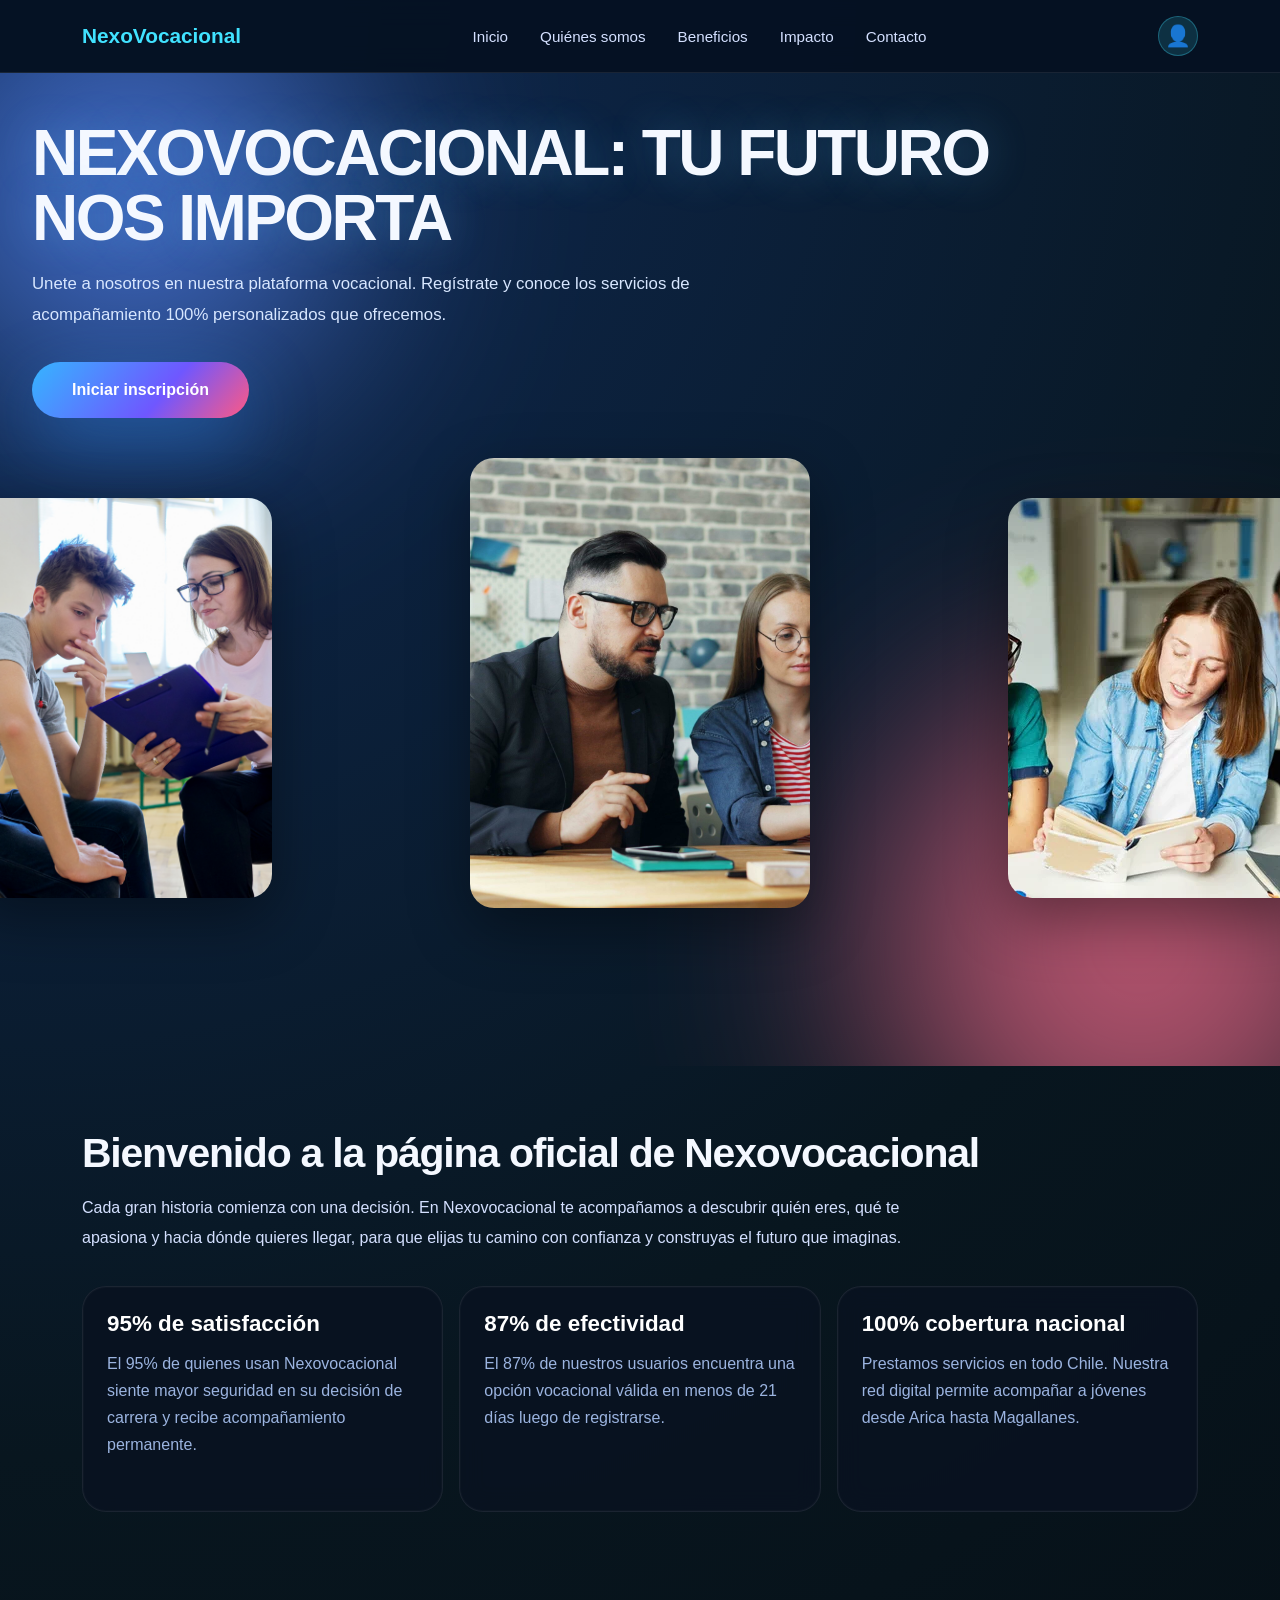
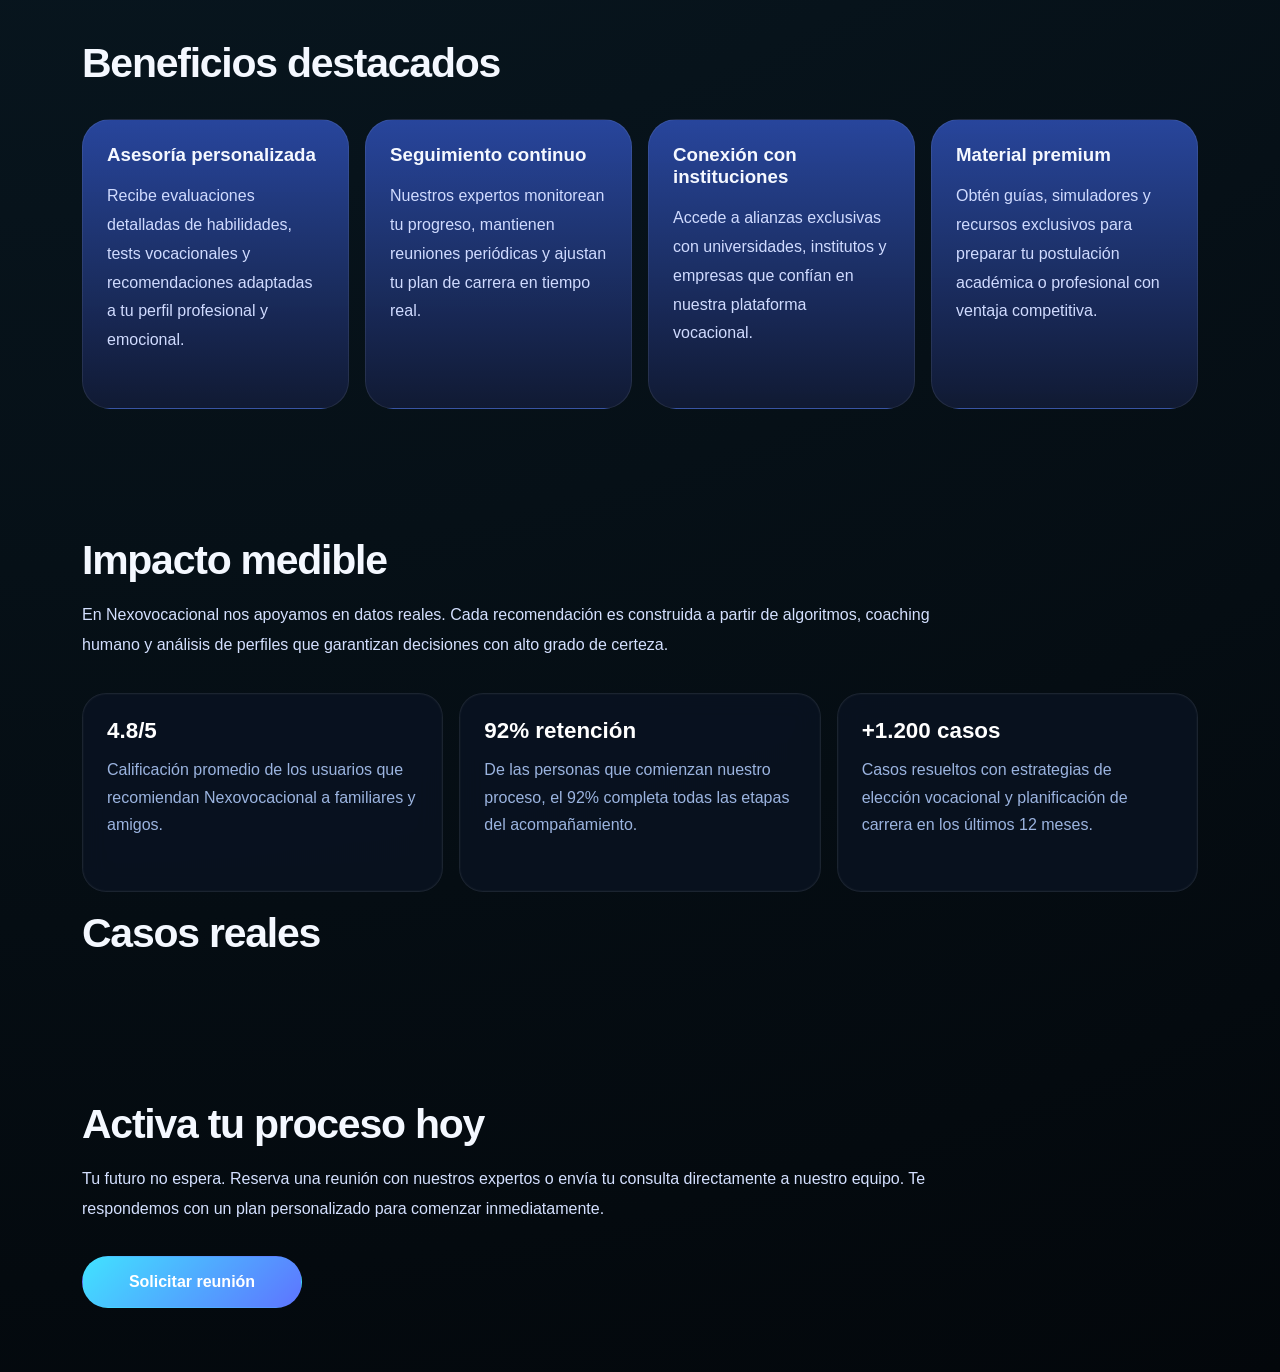
<file: index.html>
<!DOCTYPE html>
<html lang="es">
<head>
  <meta charset="UTF-8">
  <meta name="viewport" content="width=device-width, initial-scale=1.0">
  <title>Nexovocacional</title>
  <link rel="stylesheet" href="css/style.css">

</head>
<body>
  <header class="navbar">
    <div class="navbar-container">
      <div class="navbar-logo">
        <span>NexoVocacional</span>
      </div>
      <nav class="navbar-menu">
        <a href="#inicio" class="nav-link">Inicio</a>
        <a href="#officialPage" class="nav-link">Quiénes somos</a>
        <a href="#beneficios" class="nav-link">Beneficios</a>
        <a href="#impacto" class="nav-link">Impacto</a>
        <a href="#contacto" class="nav-link">Contacto</a>
      </nav>
      <div class="navbar-account">
        <button id="accountBtn" class="account-btn" title="Mi cuenta">👤</button>
      </div>
    </div>
  </header>

  <div class="hero" id="inicio">
    <div class="hero-content">
      <div class="brand">
        <h1>Nexovocacional: tu futuro nos importa</h1>
        <p>Unete a nosotros en nuestra plataforma vocacional. Regístrate y conoce los servicios de acompañamiento 100% personalizados que ofrecemos.</p>
        <button class="register-btn" id="openRegister">Iniciar inscripción</button>
      </div>
      <div class="hero-gallery">
        <div class="gallery-item item-1">
          <img src="img/iStock-1297407288.jpg" alt="Estudiantes en orientación vocacional">
        </div>
        <div class="gallery-item item-2">
          <img src="img/orientacion-scaled.jpg" alt="Sesión de orientación vocacional">
        </div>
        <div class="gallery-item item-3">
          <img src="img/stock-photo-portrait-two-teenage-girls-reading-book-desk-together-lesson-modern.jpg" alt="Estudiantes estudiando juntas">
        </div>
      </div>
    </div>
  </div>

  <div class="register-modal hide" id="registerModal">
    <div class="register-card">
      <h2>Completa tu perfil</h2>
      <p>Accede a un registro completo para obtener recomendaciones personalizadas de carrera.</p>
      <p class="modal-description">Te guiaremos a través de un cuestionario vocacional para identificar tu mejor camino profesional.</p>
      <a href="registro.html" class="register-link-btn">Ir al registro completo</a>
      <p class="modal-footer">O cierra este modal para continuar explorando nuestros servicios.</p>
    </div>
  </div>

  <main id="officialPage">
    <section class="section">
      <h2>Bienvenido a la página oficial de Nexovocacional</h2>
      <p>Cada gran historia comienza con una decisión. En Nexovocacional te acompañamos a descubrir quién eres, qué te apasiona y hacia dónde quieres llegar, para que elijas tu camino con confianza y construyas el futuro que imaginas.
</p>
      <div class="badge-group">
        <div class="badge">
          <h3>95% de satisfacción</h3>
          <p>El 95% de quienes usan Nexovocacional siente mayor seguridad en su decisión de carrera y recibe acompañamiento permanente.</p>
        </div>
        <div class="badge">
          <h3>87% de efectividad</h3>
          <p>El 87% de nuestros usuarios encuentra una opción vocacional válida en menos de 21 días luego de registrarse.</p>
        </div>
        <div class="badge">
          <h3>100% cobertura nacional</h3>
          <p>Prestamos servicios en todo Chile. Nuestra red digital permite acompañar a jóvenes desde Arica hasta Magallanes.</p>
        </div>
      </div>
    </section>

    <section class="section" id="beneficios">
      <h2>Beneficios destacados</h2>
      <div class="benefits-grid">
        <article class="benefit-card">
          <h3>Asesoría personalizada</h3>
          <p>Recibe evaluaciones detalladas de habilidades, tests vocacionales y recomendaciones adaptadas a tu perfil profesional y emocional.</p>
        </article>
        <article class="benefit-card">
          <h3>Seguimiento continuo</h3>
          <p>Nuestros expertos monitorean tu progreso, mantienen reuniones periódicas y ajustan tu plan de carrera en tiempo real.</p>
        </article>
        <article class="benefit-card">
          <h3>Conexión con instituciones</h3>
          <p>Accede a alianzas exclusivas con universidades, institutos y empresas que confían en nuestra plataforma vocacional.</p>
        </article>
        <article class="benefit-card">
          <h3>Material premium</h3>
          <p>Obtén guías, simuladores y recursos exclusivos para preparar tu postulación académica o profesional con ventaja competitiva.</p>
        </article>
      </div>
    </section>

    <section class="section" id="impacto">
      <h2>Impacto medible</h2>
      <p>En Nexovocacional nos apoyamos en datos reales. Cada recomendación es construida a partir de algoritmos, coaching humano y análisis de perfiles que garantizan decisiones con alto grado de certeza.</p>
      <div class="badge-group">
        <div class="badge">
          <h3>4.8/5</h3>
          <p>Calificación promedio de los usuarios que recomiendan Nexovocacional a familiares y amigos.</p>
        </div>
        <div class="badge">
          <h3>92% retención</h3>
          <p>De las personas que comienzan nuestro proceso, el 92% completa todas las etapas del acompañamiento.</p>
        </div>
        <div class="badge">
          <h3>+1.200 casos</h3>
          <p>Casos resueltos con estrategias de elección vocacional y planificación de carrera en los últimos 12 meses.</p>
        </div>
      </div><br>
      <h3 id="casosReales">Casos reales</h3> 
    </section>

    <!-- <section class="section">
      <div class="map-panel">
        <svg viewBox="0 0 360 640" xmlns="http://www.w3.org/2000/svg" role="img" aria-label="Mapa de Chile">
          <defs>
            <linearGradient id="grad" x1="0%" y1="0%" x2="100%" y2="100%">
              <stop offset="0%" stop-color="#4ea6ff" />
              <stop offset="100%" stop-color="#7f3cff" />
            </linearGradient>
          </defs>
          <rect x="0" y="0" width="360" height="640" rx="36" fill="#061122" />
          <path d="M160 20c28 10 34 38 42 62 8 23 15 40 12 60-3 18-10 22-22 28-12 5-18 14-22 28-5 16-2 36 6 52 7 13 15 22 18 38 4 22-4 43-8 64-4 18-2 42 0 62 2 24-2 54-4 80-3 27-4 58-2 84 2 20 6 45 1 66-5 19-19 36-34 51-14 13-28 25-47 28-10 2-21 0-30-3-9-4-18-11-23-19-6-8-9-18-11-27-4-25-2-52 2-78 4-32 10-67 14-99 3-27 3-50 0-67-3-16-8-28-20-35-13-8-33-8-49-4-19 5-39 10-58 10-11 0-20-1-28-7-9-8-11-22-9-34 3-25 15-47 30-68 16-20 36-38 56-54 13-10 28-20 44-27 18-9 40-11 60-14 25-4 52-10 76-10 20 0 44 4 63 12z" fill="url(#grad)" filter="drop-shadow(0 20px 40px rgba(0,0,0,0.35))" />
          <circle cx="270" cy="460" r="34" fill="#ff9b3d" opacity="0.9" />
          <text x="180" y="110" fill="#e5f2ff" font-size="20" font-weight="700" text-anchor="middle">NEXOVOCACIONAL</text>
          <text x="180" y="140" fill="#b0d9ff" font-size="16" text-anchor="middle">Atrévete a dar el primer paso</text>
          <text x="180" y="160" fill="#b0d9ff" font-size="16" text-anchor="middle">para cambiar tu</text>
        </svg>
        <div class="map-copy">
          <h3>Servicio nacional en todo Chile</h3>
          <ul>
            <li>Atención digital para todas las regiones, desde Arica hasta Magallanes.</li>
            <li>Reuniones virtuales de alta calidad y seguimiento sin importar tu ubicación.</li>
            <li>Soporte telefónico y por correo para cada etapa del proceso vocacional.</li>
          </ul>
        </div>
      </div>
    </section> -->

    <section class="section" id="contacto">
      <h2>Activa tu proceso hoy</h2>
      <p>Tu futuro no espera. Reserva una reunión con nuestros expertos o envía tu consulta directamente a nuestro equipo. Te respondemos con un plan personalizado para comenzar inmediatamente.</p>
      <div class="actions">
        <a class="primary" href="solicitarServicio.html">Solicitar reunión</a>
      
      </div>
    </section>
  </main>

  <script src="js/script.js"></script>
</body>
</html>
</file>
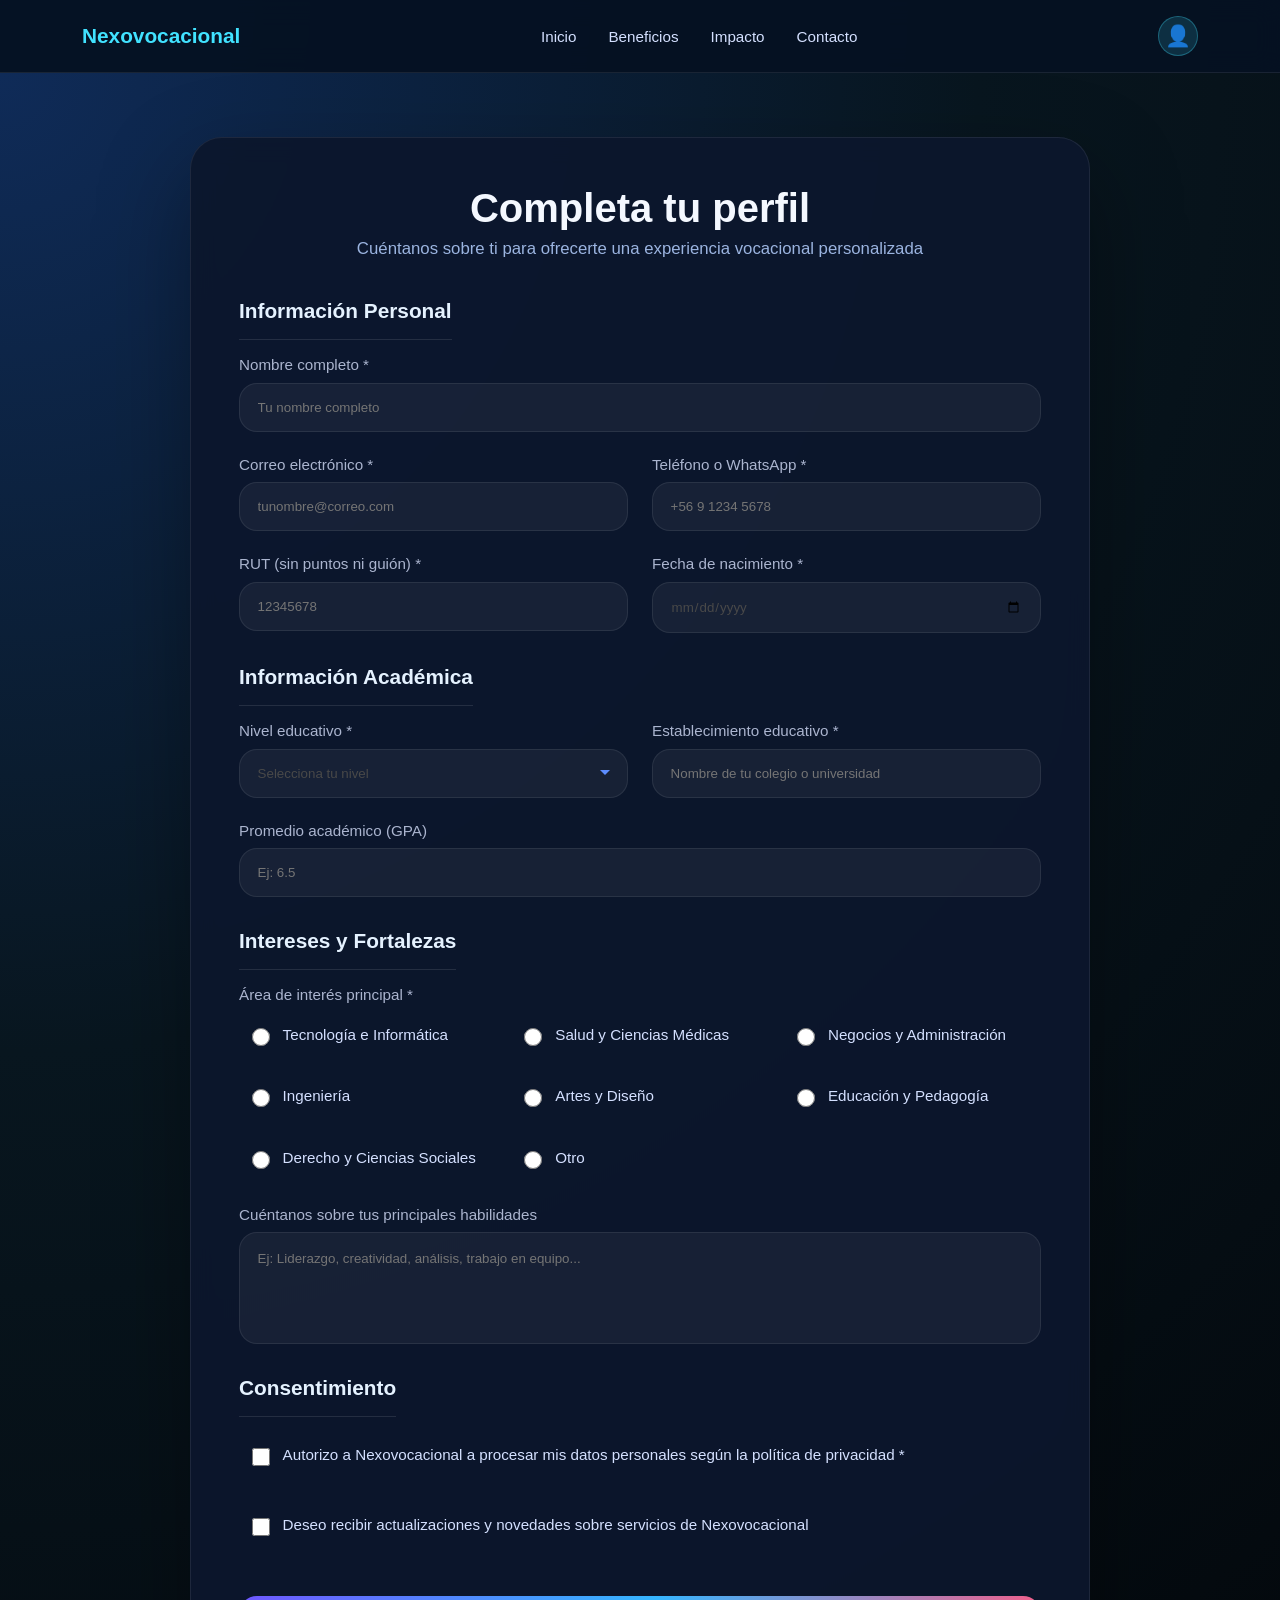
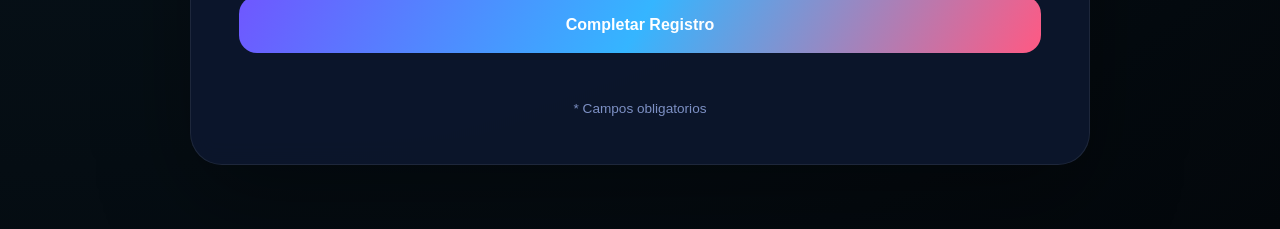
<file: registro.html>
<!DOCTYPE html>
<html lang="es">
<head>
  <meta charset="UTF-8">
  <meta name="viewport" content="width=device-width, initial-scale=1.0">
  <title>Nexovocacional</title>
  <link rel="stylesheet" href="css/style.css">
  <link rel="stylesheet" href="css/registro.css">
</head>
<body>
  <header class="navbar">
    <div class="navbar-container">
      <div class="navbar-logo">
        <a href="index.html">Nexovocacional</a>
      </div>
      <nav class="navbar-menu">
        <a href="index.html#inicio" class="nav-link">Inicio</a>
        <a href="index.html#beneficios" class="nav-link">Beneficios</a>
        <a href="index.html#impacto" class="nav-link">Impacto</a>
        <a href="index.html#contacto" class="nav-link">Contacto</a>
      </nav>
      <div class="navbar-account">
        <button id="accountBtn" class="account-btn" title="Mi cuenta">👤</button>
      </div>
    </div>
  </header>

  <main class="registro-container">
    <div class="registro-wrapper">
      <div class="registro-header">
        <h1>Completa tu perfil</h1>
        <p>Cuéntanos sobre ti para ofrecerte una experiencia vocacional personalizada</p>
      </div>

      <form id="registroForm" class="registro-form">
        <!-- Información Personal -->
        <fieldset class="form-section">
          <legend>Información Personal</legend>
          
          <div class="form-group">
            <label for="nombre">Nombre completo *</label>
            <input type="text" id="nombre" name="nombre" placeholder="Tu nombre completo" required>
          </div>

          <div class="form-row">
            <div class="form-group">
              <label for="email">Correo electrónico *</label>
              <input type="email" id="email" name="email" placeholder="tunombre@correo.com" required>
            </div>
            <div class="form-group">
              <label for="telefono">Teléfono o WhatsApp *</label>
              <input type="tel" id="telefono" name="telefono" placeholder="+56 9 1234 5678" required>
            </div>
          </div>

          <div class="form-row">
            <div class="form-group">
              <label for="rut">RUT (sin puntos ni guión) *</label>
              <input type="text" id="rut" name="rut" placeholder="12345678" required>
            </div>
            <div class="form-group">
              <label for="fecha_nacimiento">Fecha de nacimiento *</label>
              <input type="date" id="fecha_nacimiento" name="fecha_nacimiento" required>
            </div>
          </div>
        </fieldset>

        <!-- Información Académica -->
        <fieldset class="form-section">
          <legend>Información Académica</legend>
          
          <div class="form-row">
            <div class="form-group">
              <label for="nivel">Nivel educativo *</label>
              <select id="nivel" name="nivel" required>
                <option value="">Selecciona tu nivel</option>
                <option value="7mo_8vo">7mo a 8vo básico</option>
                <option value="1ro_2do_medio">1ro a 2do medio</option>
                <option value="3ro_4to_medio">3ro a 4to medio</option>
                <option value="egresado">Egresado de educación media</option>
                <option value="universitario">Estudiante universitario</option>
                <option value="profesional">Profesional trabajando</option>
              </select>
            </div>
            <div class="form-group">
              <label for="establecimiento">Establecimiento educativo *</label>
              <input type="text" id="establecimiento" name="establecimiento" placeholder="Nombre de tu colegio o universidad" required>
            </div>
          </div>

          <div class="form-group">
            <label for="promedio">Promedio académico (GPA)</label>
            <input type="number" id="promedio" name="promedio" min="1" max="7" step="0.1" placeholder="Ej: 6.5">
          </div>
        </fieldset>

        <!-- Intereses y Fortalezas -->
        <fieldset class="form-section">
          <legend>Intereses y Fortalezas</legend>
          
          <div class="form-group">
            <label>Área de interés principal *</label>
            <div class="checkbox-group">
              <label class="checkbox-label">
                <input type="radio" name="area_interes" value="tecnologia" required>
                <span>Tecnología e Informática</span>
              </label>
              <label class="checkbox-label">
                <input type="radio" name="area_interes" value="salud">
                <span>Salud y Ciencias Médicas</span>
              </label>
              <label class="checkbox-label">
                <input type="radio" name="area_interes" value="negocios">
                <span>Negocios y Administración</span>
              </label>
              <label class="checkbox-label">
                <input type="radio" name="area_interes" value="ingenieria">
                <span>Ingeniería</span>
              </label>
              <label class="checkbox-label">
                <input type="radio" name="area_interes" value="artes">
                <span>Artes y Diseño</span>
              </label>
              <label class="checkbox-label">
                <input type="radio" name="area_interes" value="educacion">
                <span>Educación y Pedagogía</span>
              </label>
              <label class="checkbox-label">
                <input type="radio" name="area_interes" value="derecho">
                <span>Derecho y Ciencias Sociales</span>
              </label>
              <label class="checkbox-label">
                <input type="radio" name="area_interes" value="otro">
                <span>Otro</span>
              </label>
            </div>
          </div>

          <div class="form-group">
            <label for="habilidades">Cuéntanos sobre tus principales habilidades</label>
            <textarea id="habilidades" name="habilidades" placeholder="Ej: Liderazgo, creatividad, análisis, trabajo en equipo..." rows="4"></textarea>
          </div>
        </fieldset>

        <!-- Información de Contacto y Consentimiento -->
        <fieldset class="form-section">
          <legend>Consentimiento</legend>
          
          <label class="checkbox-label full">
            <input type="checkbox" name="privacidad" required>
            <span>Autorizo a Nexovocacional a procesar mis datos personales según la política de privacidad *</span>
          </label>
          
          <label class="checkbox-label full">
            <input type="checkbox" name="contacto">
            <span>Deseo recibir actualizaciones y novedades sobre servicios de Nexovocacional</span>
          </label>
        </fieldset>

        <button type="submit" class="submit-btn">Completar Registro</button>
        <p class="form-info">* Campos obligatorios</p>
      </form>
    </div>
  </main>

  <script src="js/registro.js"></script>
</body>
</html>
</file>
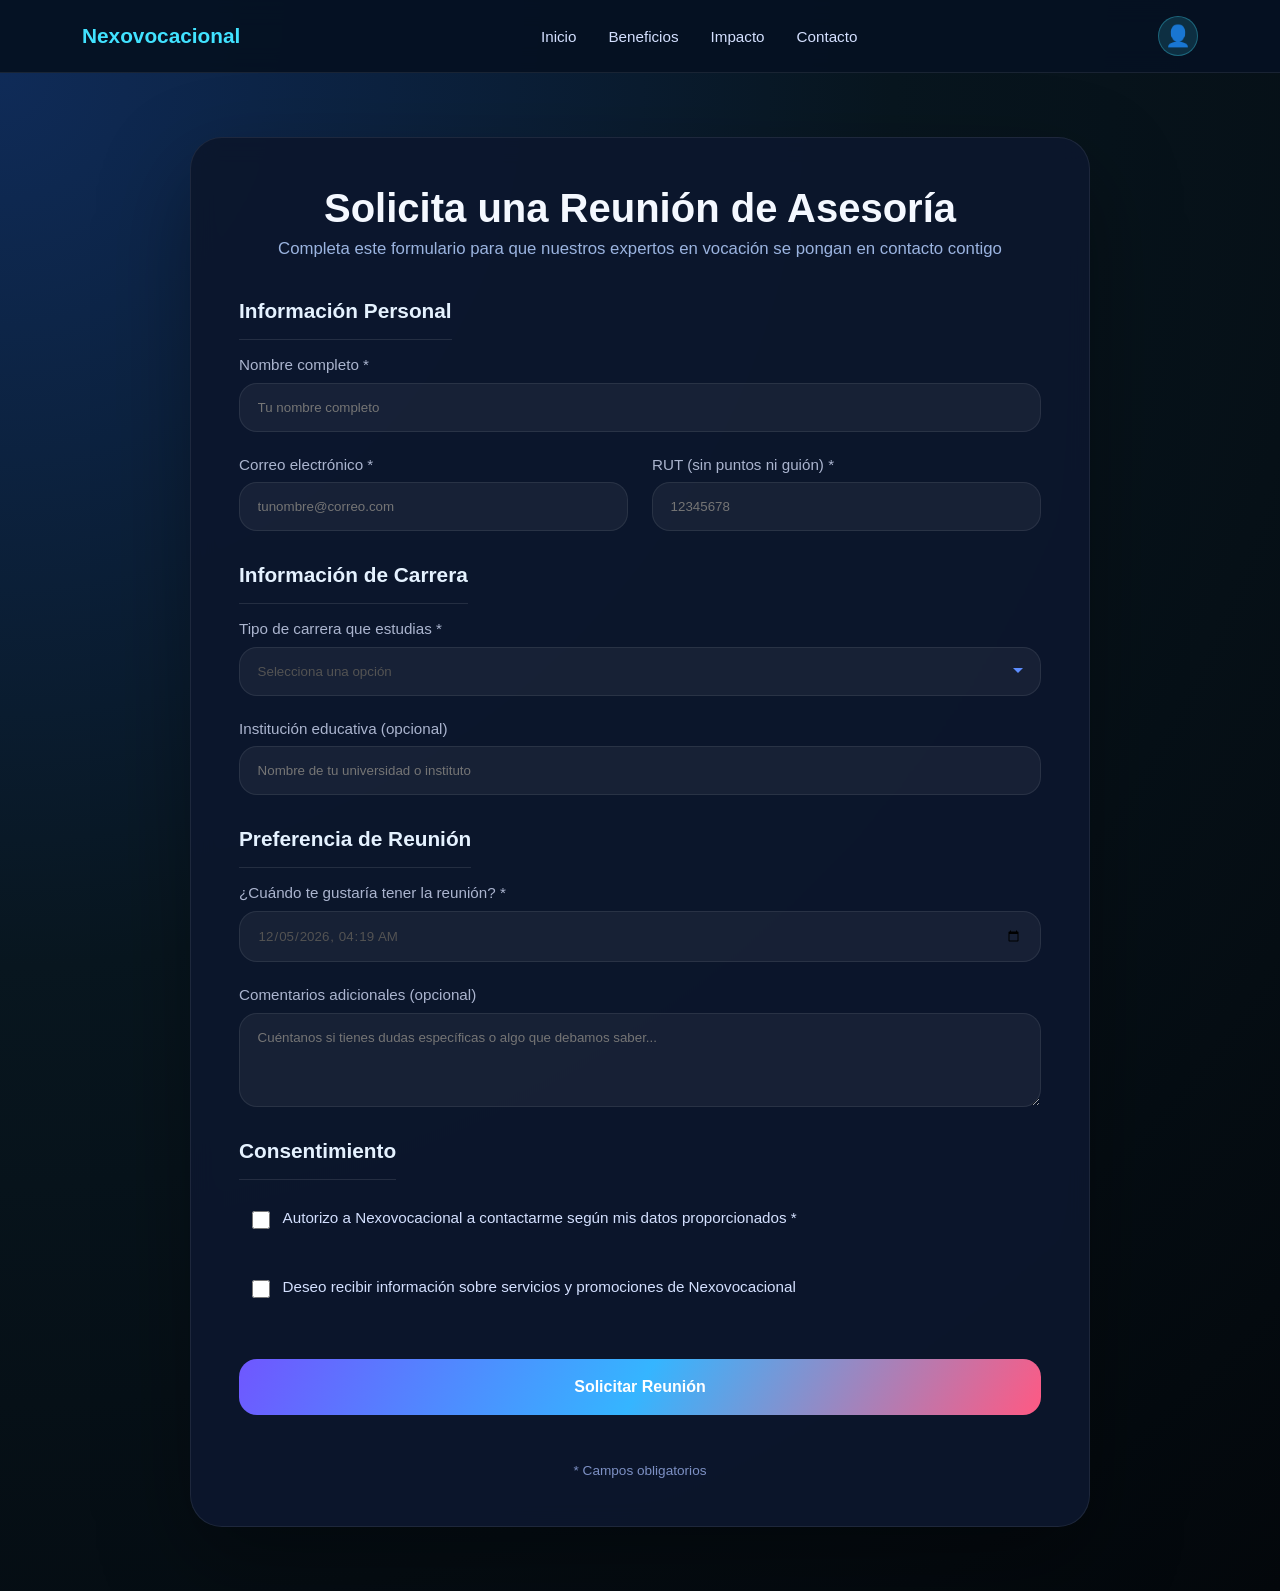
<file: solicitarServicio.html>
<!DOCTYPE html>
<html lang="es">
<head>
  <meta charset="UTF-8">
  <meta name="viewport" content="width=device-width, initial-scale=1.0">
  <title>Nexovocacional</title>
  <link rel="stylesheet" href="css/style.css">
  <link rel="stylesheet" href="css/solicitarServicio.css">
</head>
<body>
  <header class="navbar">
    <div class="navbar-container">
      <div class="navbar-logo">
        <a href="index.html">Nexovocacional</a>
      </div>
      <nav class="navbar-menu">
        <a href="index.html#inicio" class="nav-link">Inicio</a>
        <a href="index.html#beneficios" class="nav-link">Beneficios</a>
        <a href="index.html#impacto" class="nav-link">Impacto</a>
        <a href="index.html#contacto" class="nav-link">Contacto</a>
      </nav>
      <div class="navbar-account">
        <button id="accountBtn" class="account-btn" title="Mi cuenta">👤</button>
      </div>
    </div>
  </header>

  <main class="servicio-container">
    <div class="servicio-wrapper">
      <div class="servicio-header">
        <h1>Solicita una Reunión de Asesoría</h1>
        <p>Completa este formulario para que nuestros expertos en vocación se pongan en contacto contigo</p>
      </div>

      <form id="solicitarServicioForm" class="servicio-form">
        
        <!-- Información Personal -->
        <fieldset class="form-section">
          <legend>Información Personal</legend>
          
          <div class="form-group">
            <label for="nombre">Nombre completo *</label>
            <input type="text" id="nombre" name="nombre" placeholder="Tu nombre completo" required>
          </div>

          <div class="form-row">
            <div class="form-group">
              <label for="email">Correo electrónico *</label>
              <input type="email" id="email" name="email" placeholder="tunombre@correo.com" required>
            </div>
            <div class="form-group">
              <label for="rut">RUT (sin puntos ni guión) *</label>
              <input type="text" id="rut" name="rut" placeholder="12345678" required>
            </div>
          </div>
        </fieldset>

        <!-- Información de Carrera -->
        <fieldset class="form-section">
          <legend>Información de Carrera</legend>
          
          <div class="form-group">
            <label for="carrera">Tipo de carrera que estudias *</label>
            <select id="carrera" name="carrera" required>
              <option value="">Selecciona una opción</option>
              <option value="tecnologia">Tecnología e Informática</option>
              <option value="salud">Salud y Ciencias Médicas</option>
              <option value="negocios">Negocios y Administración</option>
              <option value="ingenieria">Ingeniería</option>
              <option value="artes">Artes y Diseño</option>
              <option value="educacion">Educación y Pedagogía</option>
              <option value="derecho">Derecho y Ciencias Sociales</option>
              <option value="otros">Otras Carreras</option>
            </select>
          </div>

          <div class="form-group">
            <label for="institucion">Institución educativa (opcional)</label>
            <input type="text" id="institucion" name="institucion" placeholder="Nombre de tu universidad o instituto">
          </div>
        </fieldset>

        <!-- Preferencia de Reunión -->
        <fieldset class="form-section">
          <legend>Preferencia de Reunión</legend>
          
          <div class="form-group">
            <label for="fechaHora">¿Cuándo te gustaría tener la reunión? *</label>
            <input type="datetime-local" id="fechaHora" name="fechaHora" required>
          </div>

          <div class="form-group">
            <label for="comentarios">Comentarios adicionales (opcional)</label>
            <textarea id="comentarios" name="comentarios" placeholder="Cuéntanos si tienes dudas específicas o algo que debamos saber..." rows="4"></textarea>
          </div>
        </fieldset>

        <!-- Consentimiento -->
        <fieldset class="form-section">
          <legend>Consentimiento</legend>
          
          <label class="checkbox-label full">
            <input type="checkbox" name="privacidad" required>
            <span>Autorizo a Nexovocacional a contactarme según mis datos proporcionados *</span>
          </label>
          
          <label class="checkbox-label full">
            <input type="checkbox" name="marketing">
            <span>Deseo recibir información sobre servicios y promociones de Nexovocacional</span>
          </label>
        </fieldset>

        <button type="submit" class="submit-btn">Solicitar Reunión</button>
        <p class="form-info">* Campos obligatorios</p>
      </form>
    </div>
  </main>

  <script src="js/solicitarServicio.js"></script>
</body>
</html>
</file>
<file: css/style.css>
* {
      box-sizing: border-box;
      margin: 0;
      padding: 0;
      font-family: 'Inter', sans-serif;
    }
html {
      scroll-behavior: smooth;
    }
    body {
      min-height: 100vh;
      background: radial-gradient(circle at top left, #0f2b58 0%, #08161f 45%, #03070b 100%);
      color: #f4f8ff;
      overflow-x: hidden;
    }

    .navbar {
      position: sticky;
      top: 0;
      z-index: 100;
      background: rgba(6, 17, 34, 0.95);
      backdrop-filter: blur(12px);
      border-bottom: 1px solid rgba(255, 255, 255, 0.08);
      padding: 1rem 0;
    }

    .navbar-container {
      max-width: 1180px;
      margin: 0 auto;
      padding: 0 2rem;
      display: flex;
      justify-content: space-between;
      align-items: center;
      gap: 2rem;
    }

    .navbar-logo {
      font-size: 1.3rem;
      font-weight: 700;
      color: #41e2ff;
      white-space: nowrap;
      cursor: pointer;
      transition: all 0.3s ease;
    }

    .navbar-logo a {
      color: #41e2ff;
      text-decoration: none;
      transition: all 0.3s ease;
      display: inline-block;
    }

    .navbar-logo:hover,
    .navbar-logo a:hover {
      color: #79e6ff;
      text-shadow: 0 0 20px rgba(65, 226, 255, 0.5);
      transform: scale(1.05);
    }

    .navbar-menu {
      display: flex;
      gap: 2rem;
      flex: 1;
      justify-content: center;
    }

    .nav-link {
      color: #d4e0ff;
      text-decoration: none;
      font-weight: 500;
      transition: color 0.3s ease;
      font-size: 0.95rem;
    }

    .nav-link:hover {
      color: #41e2ff;
    }

    .navbar-account {
      display: flex;
      align-items: center;
    }

    .account-btn {
      background: rgba(65, 226, 255, 0.15);
      border: 1px solid rgba(65, 226, 255, 0.3);
      color: #41e2ff;
      width: 40px;
      height: 40px;
      border-radius: 50%;
      font-size: 1.3rem;
      cursor: pointer;
      display: flex;
      align-items: center;
      justify-content: center;
      transition: all 0.3s ease;
    }

    .account-btn:hover {
      background: rgba(65, 226, 255, 0.25);
      border-color: rgba(65, 226, 255, 0.5);
      transform: scale(1.05);
    }

    @media (max-width: 768px) {
      .navbar-container {
        padding: 0 1.2rem;
        gap: 1rem;
      }

      .navbar-menu {
        gap: 1rem;
        font-size: 0.85rem;
      }

      .navbar-logo {
        font-size: 1rem;
      }
    }

    @media (max-width: 640px) {
      .navbar-menu {
        gap: 0.8rem;
        font-size: 0.75rem;
      }
    }

    .hero {
      position: relative;
      min-height: 100vh;
      display: flex;
      align-items: center;
      justify-content: center;
      padding: 3rem 2rem;
      text-align: center;
      overflow: hidden;
    }

    .hero::before,
    .hero::after {
      content: '';
      position: absolute;
      border-radius: 50%;
      filter: blur(120px);
      opacity: 0.7;
    }

    .hero::before {
      width: 420px;
      height: 420px;
      background: #5d8dff;
      top: -90px;
      left: -80px;
    }

    .hero::after {
      width: 520px;
      height: 520px;
      background: #ff6f91;
      bottom: -140px;
      right: -120px;
    }

    .hero .brand {
      position: relative;
      z-index: 1;
      max-width: 980px;
      flex: 1;
      text-align: left;
    }

    .hero-content {
      display: block;
      align-items: center;
      gap: 3rem;
      max-width: 1280px;
      width: 100%;
      position: relative;
      z-index: 1;
    }

    .hero-gallery {
      flex: 1;
      position: relative;
      width: 100%;
      height: 600px;
      display: flex;
      align-items: center;
      justify-content: center;
    }

    .gallery-item {
      position: absolute;
      border-radius: 24px;
      overflow: hidden;
      box-shadow: 0 20px 60px rgba(0, 0, 0, 0.4);
      transition: all 0.3s ease;
    }

    .gallery-item img {
      width: 100%;
      height: 100%;
      object-fit: cover;
      transition: transform 0.3s ease;
    }

    .gallery-item:hover img {
      transform: scale(1.05);
    }

    .item-1 {
      width: 300px;
      height: 400px;
      left: -60px;
      top: 80px;
      z-index: 3;
      animation: float1 3s ease-in-out infinite;
    }

    .item-2 {
      width: 340px;
      height: 450px;
      left: 50%;
      top: 40px;
      transform: translateX(-50%);
      z-index: 4;
      animation: float2 3.5s ease-in-out infinite;
    }

    .item-3 {
      width: 300px;
      height: 400px;
      right: -60px;
      top: 80px;
      z-index: 3;
      animation: float3 3s ease-in-out infinite;
    }

    @keyframes float1 {
      0%, 100% {
        transform: translateY(0px);
      }
      50% {
        transform: translateY(-20px);
      }
    }

    @keyframes float2 {
      0%, 100% {
        transform: translateX(-50%) translateY(0px);
      }
      50% {
        transform: translateX(-50%) translateY(-30px);
      }
    }

    @keyframes float3 {
      0%, 100% {
        transform: translateY(0px);
      }
      50% {
        transform: translateY(-20px);
      }
    }

    .hero h1 {
      font-size: clamp(3rem, 5vw, 5.2rem);
      letter-spacing: -0.04em;
      line-height: 1.02;
      margin-bottom: 1rem;
      text-transform: uppercase;
      text-shadow: 0 0 40px rgba(94, 194, 255, 0.3);
      text-align: left;
    }

    .hero h1 span {
      color: #79e6ff;
    }

    .hero p {
      margin: 0 0 2rem;
      max-width: 760px;
      font-size: 1.05rem;
      line-height: 1.85;
      color: #d8e7ff;
      text-align: left;
    }

    .hero .register-btn {
      position: relative;
      padding: 1.2rem 2.5rem;
      border: none;
      border-radius: 999px;
      background: linear-gradient(130deg, #35b5ff, #6f57ff 60%, #ff5983);
      color: #fff;
      font-size: 1rem;
      font-weight: 700;
      cursor: pointer;
      box-shadow: 0 25px 70px rgba(41, 148, 255, 0.35);
      transition: transform 0.25s ease, box-shadow 0.25s ease;
      overflow: hidden;
    }

    .hero .register-btn:hover {
      transform: translateY(-4px);
      box-shadow: 0 35px 90px rgba(41, 148, 255, 0.45);
    }

    .hero .register-btn::after {
      content: '';
      position: absolute;
      inset: 0;
      background: radial-gradient(circle, rgba(255,255,255,0.25) 0%, transparent 60%);
      opacity: 0;
      transition: opacity 0.25s ease;
    }

    .hero .register-btn:hover::after {
      opacity: 1;
    }

    .register-modal {
      position: fixed;
      inset: 0;
      background: rgba(2, 11, 24, 0.92);
      display: flex;
      align-items: center;
      justify-content: center;
      backdrop-filter: blur(12px);
      z-index: 50;
      opacity: 1;
      visibility: visible;
      transition: opacity 0.35s ease, visibility 0.35s ease;
    }

    .register-modal.hide {
      opacity: 0;
      visibility: hidden;
      pointer-events: none;
    }

    .register-card {
      width: min(100%, 520px);
      background: rgba(12, 23, 45, 0.98);
      border: 1px solid rgba(255, 255, 255, 0.07);
      border-radius: 32px;
      padding: 2.5rem;
      box-shadow: 0 35px 90px rgba(0, 0, 0, 0.35);
      position: relative;
      overflow: hidden;
    }

    .register-card::before {
      content: '';
      position: absolute;
      inset: 0;
      background: linear-gradient(145deg, rgba(255,255,255,0.06), transparent 40%, rgba(255,255,255,0.03));
      pointer-events: none;
    }

    .register-card h2 {
      font-size: 2rem;
      margin-bottom: 0.5rem;
    }

    .register-card p {
      color: #94b0dc;
      margin-bottom: 1.8rem;
    }

    .register-card form {
      display: grid;
      gap: 1rem;
    }

    .register-card label {
      display: grid;
      gap: 0.55rem;
      font-size: 0.95rem;
      color: #abb5cf;
    }

    .register-card input {
      width: 100%;
      padding: 1rem 1.1rem;
      border-radius: 18px;
      border: 1px solid rgba(255, 255, 255, 0.08);
      background: rgba(255, 255, 255, 0.05);
      color: #f6f8ff;
      outline: none;
      transition: border-color 0.2s ease, transform 0.2s ease;
    }

    .register-card input:focus {
      border-color: #5d8dff;
      transform: translateY(-1px);
    }

    .register-card .submit-btn {
      width: 100%;
      padding: 1rem;
      border: none;
      border-radius: 18px;
      background: linear-gradient(120deg, #6f57ff, #35b5ff, #ff5983);
      color: #fff;
      font-weight: 700;
      cursor: pointer;
      transition: transform 0.25s ease, box-shadow 0.25s ease;
    }

    .register-card .submit-btn:hover {
      transform: translateY(-2px);
      box-shadow: 0 18px 50px rgba(92, 107, 255, 0.28);
    }

    .register-card small {
      display: block;
      margin-top: 1rem;
      color: #7d90c4;
    }

    .modal-description {
      color: #94b0dc;
      margin-bottom: 1.8rem;
      font-size: 0.95rem;
      line-height: 1.6;
    }

    .register-link-btn {
      display: inline-block;
      width: 100%;
      padding: 1rem;
      border: none;
      border-radius: 18px;
      background: linear-gradient(120deg, #6f57ff, #35b5ff, #ff5983);
      color: #fff;
      font-weight: 700;
      font-size: 1rem;
      text-decoration: none;
      text-align: center;
      cursor: pointer;
      transition: transform 0.25s ease, box-shadow 0.25s ease;
      margin-top: 0.5rem;
    }

    .register-link-btn:hover {
      transform: translateY(-2px);
      box-shadow: 0 18px 50px rgba(92, 107, 255, 0.28);
    }

    .modal-footer {
      text-align: center;
      color: #7d90c4;
      font-size: 0.85rem;
      margin-top: 1.5rem;
    }

    #officialPage {
      opacity: 0;
      visibility: hidden;
      transform: translateY(50px);
      transition: all 0.65s ease;
    }

    #officialPage.active {
      opacity: 1;
      visibility: visible;
      transform: translateY(0);
    }

    .section {
      max-width: 1180px;
      margin: 0 auto;
      padding: 4rem 2rem;
    }

    .section h2 {
      font-size: clamp(2rem, 3.2vw, 3.6rem);
      margin-bottom: 1rem;
      letter-spacing: -0.03em;
    }

    #casosReales {
      font-size: clamp(2rem, 3.2vw, 2.6rem);
      margin-bottom: 1rem;
      letter-spacing: -0.03em;
    }

    .section p {
      color: #d4e0ff;
      line-height: 1.9;
      max-width: 860px;
      margin-bottom: 1.8rem;
      font-size: 1rem;
    }

    .badge-group {
      display: grid;
      gap: 1rem;
      grid-template-columns: repeat(auto-fit, minmax(220px, 1fr));
      margin-top: 2rem;
    }

    .badge {
      padding: 1.5rem;
      border-radius: 24px;
      background: rgba(9, 18, 33, 0.9);
      border: 1px solid rgba(255, 255, 255, 0.08);
      box-shadow: inset 0 0 0 1px rgba(255,255,255,0.02);
      backdrop-filter: blur(12px);
    }

    .badge h3 {
      font-size: 1.4rem;
      margin-bottom: 0.8rem;
      color: #fff;
    }

    .badge p {
      color: #9bb4e0;
      line-height: 1.7;
    }

    .benefits-grid {
      display: grid;
      gap: 1rem;
      grid-template-columns: repeat(auto-fit, minmax(240px, 1fr));
      margin-top: 2rem;
    }

    .benefit-card {
      padding: 1.5rem;
      border-radius: 28px;
      background: linear-gradient(180deg, rgba(43, 74, 167, 0.92), rgba(17, 27, 52, 0.96));
      border: 1px solid rgba(255,255,255,0.08);
      transition: transform 0.3s ease, box-shadow 0.3s ease;
    }

    .benefit-card:hover {
      transform: translateY(-6px);
      box-shadow: 0 24px 70px rgba(0, 0, 0, 0.25);
    }

    .benefit-card h3 {
      margin-bottom: 1rem;
      color: #f5f8ff;
    }

    .benefit-card p {
      color: #d0dbff;
      line-height: 1.8;
    }

    .map-panel {
      margin-top: 1.5rem;
      display: flex;
      gap: 1.5rem;
      align-items: center;
      justify-content: center;
      width: 100%;
      padding: 0 1rem;
    }

    .map-panel svg {
      width: 100%;
      height: auto;
      max-width: 450px;
      min-width: 250px;
      border-radius: 30px;
      box-shadow: 0 30px 90px rgba(0, 0, 0, 0.25);
      background: linear-gradient(180deg, rgba(5,32,70,0.88), rgba(7,15,28,0.98));
      flex: 1 1 auto;
      object-fit: contain;
    }

    .map-panel .map-copy {
      color: #d9e8ff;
      flex: 0.8;
    }

    .map-panel .map-copy h3 {
      margin-bottom: 1rem;
    }

    .map-panel .map-copy ul {
      list-style: none;
      padding-left: 0;
    }

    .map-panel .map-copy li {
      margin-bottom: 0.85rem;
      line-height: 1.8;
    }

    .actions {
      display: flex;
      flex-wrap: wrap;
      gap: 1rem;
      margin-top: 2rem;
    }

    .actions a {
      display: inline-flex;
      align-items: center;
      justify-content: center;
      min-width: 220px;
      padding: 1rem 1.5rem;
      border-radius: 999px;
      border: 1px solid transparent;
      text-decoration: none;
      color: #fff;
      font-weight: 700;
      transition: transform 0.25s ease, border-color 0.25s ease, background 0.25s ease;
    }

    .actions a.primary {
      background: linear-gradient(135deg, #41e2ff, #5e74ff);
    }

    .actions a.secondary {
      background: rgba(255, 255, 255, 0.08);
      border-color: rgba(255,255,255,0.16);
    }

    .actions a:hover {
      transform: translateY(-3px);
    }

    @media (max-width: 900px) {
      .hero-content {
        flex-direction: column;
        text-align: center;
        gap: 2rem;
      }

      .brand {
        text-align: center;
      }

      .hero h1,
      .hero p {
        text-align: center;
      }

      .hero-gallery {
        height: 450px;
      }

      .item-1 {
        width: 220px;
        height: 300px;
        left: -40px;
        top: 60px;
      }

      .item-2 {
        width: 260px;
        height: 350px;
        left: 50%;
        top: 30px;
        transform: translateX(-50%);
      }

      .item-3 {
        width: 220px;
        height: 300px;
        right: -40px;
        top: 60px;
      }

      .map-panel {
        flex-direction: column;
        padding: 0;
      }

      .map-panel svg {
        max-width: 420px;
      }
    }

    @media (max-width: 640px) {
      .hero {
        padding: 2rem 1.2rem;
      }
      .section {
        padding: 2.5rem 1.2rem;
      }

      .hero-content {
        flex-direction: column;
      }

      .hero-gallery {
        height: 350px;
      }

      .item-1 {
        width: 160px;
        height: 220px;
        left: -30px;
        top: 40px;
      }

      .item-2 {
        width: 200px;
        height: 270px;
        left: 50%;
        top: 15px;
        transform: translateX(-50%);
      }

      .item-3 {
        width: 160px;
        height: 220px;
        right: -30px;
        top: 40px;
      }

      .map-panel {
        flex-direction: column;
        gap: 1rem;
        padding: 0 0.5rem;
        margin-top: 1rem;
      }

      .map-panel svg {
        max-width: 350px;
        width: 100%;
      }

      .map-panel .map-copy {
        width: 100%;
        text-align: center;
      }
    }

    @media (max-width: 480px) {
      .map-panel {
        padding: 0;
      }

      .map-panel svg {
        max-width: 280px;
        min-width: 200px;
      }

      .map-panel .map-copy {
        padding: 0 0.5rem;
      }
    }

    @media (max-width: 360px) {
      .map-panel svg {
        max-width: 100%;
        min-width: 100%;
      }
    }
</file>
<file: css/registro.css>
.registro-container {
  min-height: calc(100vh - 80px);
  padding: 4rem 2rem;
  background: radial-gradient(circle at top left, #0f2b58 0%, #08161f 45%, #03070b 100%);
}

.registro-wrapper {
  max-width: 900px;
  margin: 0 auto;
  background: rgba(12, 23, 45, 0.95);
  border: 1px solid rgba(255, 255, 255, 0.08);
  border-radius: 32px;
  padding: 3rem;
  box-shadow: 0 35px 90px rgba(0, 0, 0, 0.35);
  backdrop-filter: blur(12px);
}

.registro-header {
  text-align: center;
  margin-bottom: 2.5rem;
}

.registro-header h1 {
  font-size: 2.5rem;
  margin-bottom: 0.5rem;
  color: #f4f8ff;
}

.registro-header p {
  color: #9bb4e0;
  font-size: 1.05rem;
}

.registro-form {
  display: flex;
  flex-direction: column;
  gap: 2rem;
}

.form-section {
  border: none;
  padding: 0;
  margin: 0;
  display: flex;
  flex-direction: column;
  gap: 1.5rem;
}

.form-section legend {
  font-size: 1.3rem;
  font-weight: 600;
  color: #e5f2ff;
  margin-bottom: 1rem;
  padding-bottom: 1rem;
  border-bottom: 1px solid rgba(255, 255, 255, 0.1);
}

.form-group {
  display: flex;
  flex-direction: column;
  gap: 0.6rem;
}

.form-row {

  display: grid;
  grid-template-columns: 1fr 1fr;
  gap: 1.5rem;
}

.form-group label {
  font-size: 0.95rem;
  color: #abb5cf;
  font-weight: 500;
}

.form-group input,
.form-group select,
.form-group textarea {
  padding: 1rem 1.1rem;
  border-radius: 18px;
  border: 1px solid rgba(255, 255, 255, 0.08);
  background: rgba(255, 255, 255, 0.05);
  color: #494949;
  font-family: inherit;
  outline: none;
  transition: border-color 0.2s ease, transform 0.2s ease, box-shadow 0.2s ease;
}

.form-group input:focus,
.form-group select:focus,
.form-group textarea:focus {
  border-color: #5d8dff;
  transform: translateY(-1px);
  box-shadow: 0 0 0 3px rgba(93, 141, 255, 0.1);
}

.form-group select {
  cursor: pointer;
  background-image: url("data:image/svg+xml,%3Csvg xmlns='http://www.w3.org/2000/svg' width='12' height='8' viewBox='0 0 12 8'%3E%3Cpath fill='%235d8dff' d='M1 1l5 5 5-5'/%3E%3C/svg%3E");
  background-repeat: no-repeat;
  background-position: right 1rem center;
  padding-right: 3rem;
  appearance: none;
}

/* Auto-resize textarea */
.form-group textarea {
  resize: none;
  overflow: hidden;
  min-height: 100px;
  line-height: 1.5;
}

.checkbox-group {
  display: grid;
  grid-template-columns: repeat(auto-fit, minmax(220px, 1fr));
  gap: 1rem;
}

.checkbox-label {
  display: flex;
  align-items: flex-start;
  gap: 0.8rem;
  cursor: pointer;
  padding: 0.8rem;
  border-radius: 12px;
  transition: background 0.2s ease;
}

.checkbox-label:hover {
  background: rgba(255, 255, 255, 0.05);
}

.checkbox-label input[type="radio"],
.checkbox-label input[type="checkbox"] {
  width: 18px;
  height: 18px;
  margin-top: 2px;
  cursor: pointer;
  accent-color: #41e2ff;
}

.checkbox-label.full {
  grid-column: 1 / -1;
}

.checkbox-label span {
  color: #d4e0ff;
  font-size: 0.95rem;
}

.submit-btn {
  width: 100%;
  padding: 1.2rem;
  border: none;
  border-radius: 18px;
  background: linear-gradient(120deg, #6f57ff, #35b5ff, #ff5983);
  color: #fff;
  font-weight: 700;
  font-size: 1rem;
  cursor: pointer;
  margin-top: 1rem;
  transition: transform 0.25s ease, box-shadow 0.25s ease;
}

.submit-btn:hover {
  transform: translateY(-2px);
  box-shadow: 0 18px 50px rgba(92, 107, 255, 0.28);
}

.submit-btn:active {
  transform: translateY(0);
}

.form-info {
  text-align: center;
  color: #7d90c4;
  font-size: 0.85rem;
  margin-top: 1rem;
}

@media (max-width: 768px) {
  .registro-wrapper {
    padding: 2rem;
  }

  .registro-header h1 {
    font-size: 2rem;
  }

  .form-row {
    grid-template-columns: 1fr;
    gap: 1rem;
  }

  .checkbox-group {
    grid-template-columns: 1fr;
  }
}

@media (max-width: 480px) {
  .registro-container {
    padding: 2rem 1rem;
  }

  .registro-wrapper {
    padding: 1.5rem;
    border-radius: 20px;
  }

  .registro-header h1 {
    font-size: 1.5rem;
  }

  .form-section legend {
    font-size: 1.1rem;
  }
}
</file>
<file: css/solicitarServicio.css>
.servicio-container {
  min-height: calc(100vh - 80px);
  padding: 4rem 2rem;
  background: radial-gradient(circle at top left, #0f2b58 0%, #08161f 45%, #03070b 100%);
}

.servicio-wrapper {
  max-width: 900px;
  margin: 0 auto;
  background: rgba(12, 23, 45, 0.95);
  border: 1px solid rgba(255, 255, 255, 0.08);
  border-radius: 32px;
  padding: 3rem;
  box-shadow: 0 35px 90px rgba(0, 0, 0, 0.35);
  backdrop-filter: blur(12px);
}

.servicio-header {
  text-align: center;
  margin-bottom: 2.5rem;
}

.servicio-header h1 {
  font-size: 2.5rem;
  margin-bottom: 0.5rem;
  color: #f4f8ff;
}

.servicio-header p {
  color: #9bb4e0;
  font-size: 1.05rem;
}

.servicio-form {
  display: flex;
  flex-direction: column;
  gap: 2rem;
}

.form-section {
  border: none;
  padding: 0;
  margin: 0;
  display: flex;
  flex-direction: column;
  gap: 1.5rem;
}

.form-section legend {
  font-size: 1.3rem;
  font-weight: 600;
  color: #e5f2ff;
  margin-bottom: 1rem;
  padding-bottom: 1rem;
  border-bottom: 1px solid rgba(255, 255, 255, 0.1);
}

.form-group {
  display: flex;
  flex-direction: column;
  gap: 0.6rem;
}

.form-row {
  display: grid;
  grid-template-columns: 1fr 1fr;
  gap: 1.5rem;
}

.form-group label {
  font-size: 0.95rem;
  color: #abb5cf;
  font-weight: 500;
}

.form-group input,
.form-group select,
.form-group textarea {
  padding: 1rem 1.1rem;
  border-radius: 18px;
  border: 1px solid rgba(255, 255, 255, 0.08);
  background: rgba(255, 255, 255, 0.05);
  color: #535353;
  font-family: inherit;
  outline: none;
  transition: border-color 0.2s ease, transform 0.2s ease, box-shadow 0.2s ease;
}

.form-group input:focus,
.form-group select:focus,
.form-group textarea:focus {
  border-color: #5d8dff;
  transform: translateY(-1px);
  box-shadow: 0 0 0 3px rgba(93, 141, 255, 0.1);
}

.form-group select {
  cursor: pointer;
  background-image: url("data:image/svg+xml,%3Csvg xmlns='http://www.w3.org/2000/svg' width='12' height='8' viewBox='0 0 12 8'%3E%3Cpath fill='%235d8dff' d='M1 1l5 5 5-5'/%3E%3C/svg%3E");
  background-repeat: no-repeat;
  background-position: right 1rem center;
  padding-right: 3rem;
  appearance: none;
}

.horario-group {
  display: grid;
  grid-template-columns: repeat(auto-fit, minmax(180px, 1fr));
  gap: 1rem;
}

.horario-label {
  display: flex;
  align-items: center;
  gap: 0.8rem;
  padding: 1rem;
  border: 1px solid rgba(255, 255, 255, 0.08);
  border-radius: 12px;
  background: rgba(255, 255, 255, 0.03);
  cursor: pointer;
  transition: all 0.2s ease;
}

.horario-label:hover {
  background: rgba(255, 255, 255, 0.08);
  border-color: rgba(65, 226, 255, 0.3);
}

.horario-label input[type="radio"] {
  width: 18px;
  height: 18px;
  cursor: pointer;
  accent-color: #41e2ff;
}

.horario-label span {
  color: #d4e0ff;
  font-size: 0.95rem;
}

.checkbox-label {
  display: flex;
  align-items: flex-start;
  gap: 0.8rem;
  cursor: pointer;
  padding: 0.8rem;
  border-radius: 12px;
  transition: background 0.2s ease;
}

.checkbox-label:hover {
  background: rgba(255, 255, 255, 0.05);
}

.checkbox-label input[type="checkbox"] {
  width: 18px;
  height: 18px;
  margin-top: 2px;
  cursor: pointer;
  accent-color: #41e2ff;
}

.checkbox-label.full {
  grid-column: 1 / -1;
}

.checkbox-label span {
  color: #d4e0ff;
  font-size: 0.95rem;
}

.submit-btn {
  width: 100%;
  padding: 1.2rem;
  border: none;
  border-radius: 18px;
  background: linear-gradient(120deg, #6f57ff, #35b5ff, #ff5983);
  color: #fff;
  font-weight: 700;
  font-size: 1rem;
  cursor: pointer;
  margin-top: 1rem;
  transition: transform 0.25s ease, box-shadow 0.25s ease;
}

.submit-btn:hover {
  transform: translateY(-2px);
  box-shadow: 0 18px 50px rgba(92, 107, 255, 0.28);
}

.submit-btn:active {
  transform: translateY(0);
}

.form-info {
  text-align: center;
  color: #7d90c4;
  font-size: 0.85rem;
  margin-top: 1rem;
}

@media (max-width: 768px) {
  .servicio-wrapper {
    padding: 2rem;
  }

  .servicio-header h1 {
    font-size: 2rem;
  }

  .form-row {
    grid-template-columns: 1fr;
    gap: 1rem;
  }

  .horario-group {
    grid-template-columns: 1fr;
  }
}

@media (max-width: 480px) {
  .servicio-container {
    padding: 2rem 1rem;
  }

  .servicio-wrapper {
    padding: 1.5rem;
    border-radius: 20px;
  }

  .servicio-header h1 {
    font-size: 1.5rem;
  }

  .form-section legend {
    font-size: 1.1rem;
  }
}
</file>
